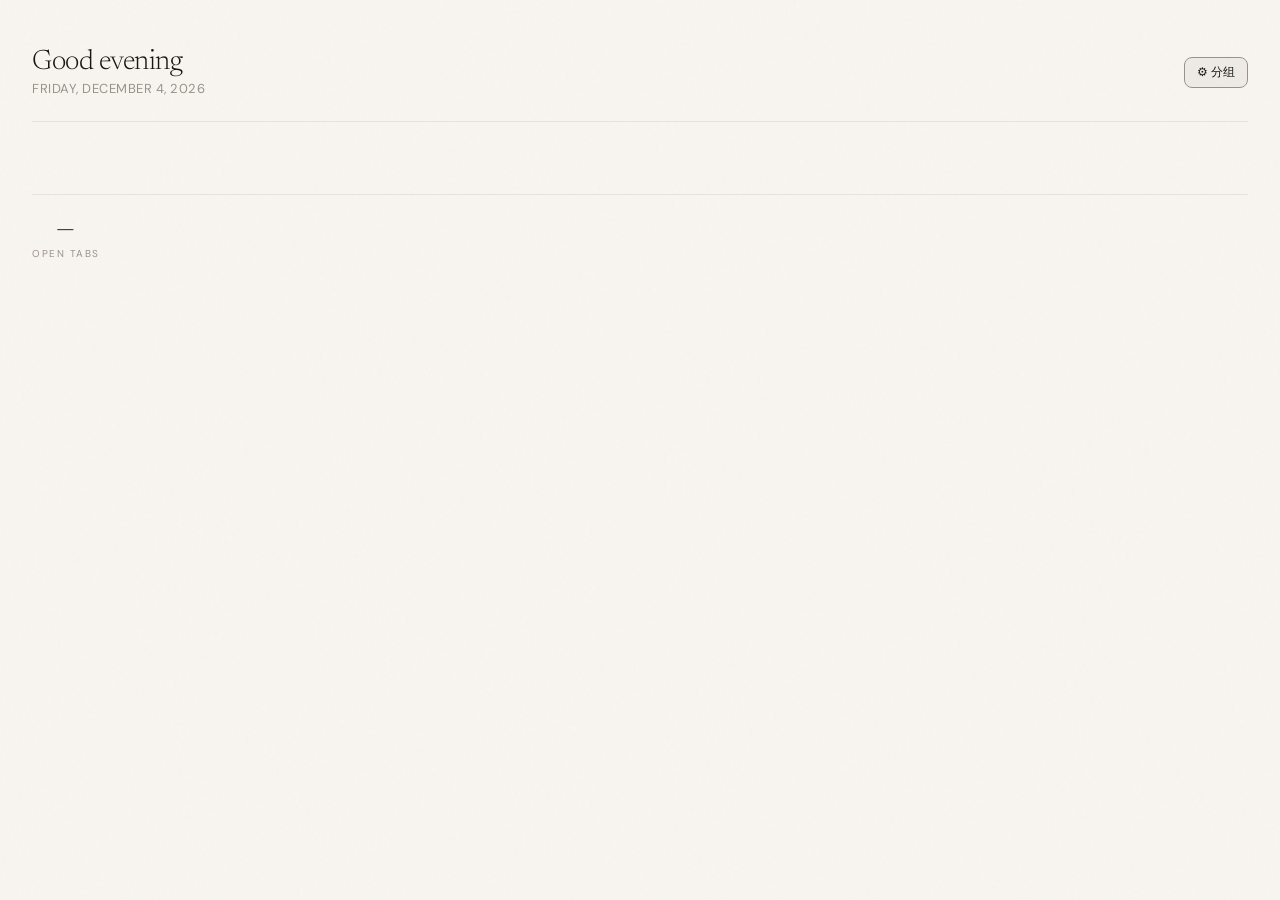
<file: src/modes/tabout/index.html>
<!DOCTYPE html>
<html lang="en">
<head>
  <meta charset="UTF-8">
  <meta name="viewport" content="width=device-width, initial-scale=1.0">
  <title>Mission</title>

  <!-- Google Fonts: Newsreader (for headings/numbers) + DM Sans (for body text) -->
  <link rel="preconnect" href="https://fonts.googleapis.com">
  <link href="https://fonts.googleapis.com/css2?family=Newsreader:ital,opsz,wght@0,6..72,300;0,6..72,400;0,6..72,500;1,6..72,300;1,6..72,400&family=DM+Sans:wght@300;400;500;600&display=swap" rel="stylesheet">

  <link rel="stylesheet" href="style.css">

  <!-- KaiTab 叠加层：常用站点磁贴样式（KaiTab 新增，非上游内容） -->
  <link rel="stylesheet" href="kaitab-tiles.css">

  <!-- KaiTab option B: 自定义分组规则弹窗样式（inline 允许，CSP style-src 含 'unsafe-inline'） -->
  <style>
    header { display: flex; align-items: center; justify-content: space-between; gap: 16px; }
    .header-right { margin-left: auto; }
    .header-btn {
      border: 1px solid var(--muted, #9a918a);
      background: rgba(0,0,0,0.04);
      color: var(--ink, #1a1613);
      font: inherit; font-size: 12px;
      padding: 6px 12px; border-radius: 8px; cursor: pointer;
    }
    .header-btn:hover { background: rgba(0,0,0,0.08); }
    .tabout-modal {
      position: fixed; inset: 0; z-index: 1000;
      display: flex; align-items: center; justify-content: center;
      background: rgba(0,0,0,0.55);
    }
    .tabout-modal.hidden { display: none; }
    .tabout-modal-card {
      width: 460px; max-width: 92vw; max-height: 86vh; overflow: auto;
      background: var(--card, #16161f); border: 1px solid var(--border, #2a2a3a);
      border-radius: 14px; padding: 18px 20px; color: var(--text, #e6e6ef);
      box-shadow: 0 20px 60px rgba(0,0,0,0.5);
    }
    .tabout-modal-head { display: flex; justify-content: space-between; align-items: center; }
    .tabout-modal-head h3 { font-size: 15px; margin: 0; }
    .tabout-modal-head button { background: none; border: none; color: var(--muted, #888); font-size: 18px; cursor: pointer; }
    .tabout-modal-hint { font-size: 12px; color: var(--muted, #888); margin: 8px 0 14px; line-height: 1.6; }
    .tabout-groups-list { display: flex; flex-direction: column; gap: 8px; margin-bottom: 14px; }
    .cg-row { display: flex; align-items: center; justify-content: space-between; gap: 10px; padding: 8px 10px; background: rgba(255,255,255,0.04); border-radius: 8px; }
    .cg-row-main { font-size: 13px; }
    .cg-row-meta { color: var(--muted, #888); font-size: 11px; margin-left: 6px; }
    .cg-del { background: none; border: none; color: #ff6b6b; cursor: pointer; font-size: 14px; }
    .cg-empty { font-size: 12px; color: var(--muted, #888); padding: 6px 0; }
    .tabout-group-form { display: grid; grid-template-columns: 1fr 1fr; gap: 8px; }
    .tabout-group-form input, .tabout-group-form select {
      background: rgba(255,255,255,0.05); border: 1px solid var(--border, #2a2a3a);
      color: var(--text, #e6e6ef); border-radius: 8px; padding: 8px 10px; font: inherit; font-size: 13px;
    }
    .tabout-group-form #cg-label { grid-column: 1 / -1; }
    .tabout-group-form #cg-add { grid-column: 1 / -1; background: rgba(255,255,255,0.08); border: 1px solid var(--border,#2a2a3a); color: var(--text,#e6e6ef); border-radius: 8px; padding: 8px; cursor: pointer; font: inherit; font-size: 13px; }
    .tabout-modal-foot { margin-top: 14px; display: flex; justify-content: flex-end; }
    .tabout-modal-foot .primary { background: #4f46e5; color: #fff; border: none; border-radius: 8px; padding: 8px 18px; cursor: pointer; font: inherit; font-size: 13px; }
  </style>
</head>
<body>
<div class="container">



  <!-- ================================================================
       HEADER — greeting on the left
       ================================================================ -->
  <header>
    <div class="header-left">
      <!-- "Good afternoon" — written by getGreeting() in app.js -->
      <h1 id="greeting"></h1>
      <!-- "Friday, April 4, 2026" — written by getDateDisplay() in app.js -->
      <div class="date" id="dateDisplay"></div>
    </div>
    <div class="header-right">
      <button id="tabout-groups-btn" class="header-btn" title="分组规则" aria-label="分组规则">⚙ 分组</button>
    </div>
  </header>

  <!-- ================================================================
       KaiTab 叠加层：常用站点磁贴
       由 kaitab-tiles.js 渲染，数据源 chrome.topSites（可选权限）。
       未授权 / 已关闭时渲染为空，不占位。此区块属 KaiTab 新增，非上游内容。
       ⚠️ 位置固定在**重复页提示条之前**（用户 2026-09-14 让我判「哪种合适」，
       结论：磁贴在上）：
         ① 磁贴是起始页的**首屏高频内容**，位置应当稳定；提示条只在有重复页时
            出现，若放在磁贴之上，磁贴会随提示条出现/消失而上下跳。
         ② 提示条讲的就是「打开的标签页」，紧贴它所属的 `Open tabs` 区块语义更连贯。
         ③ 没有提示条时两种顺序渲染完全相同 —— 差别只在它出现的那一刻，
            而那时更该让「变长内容」（Open tabs 列表）让位，而不是让固定靶标让位。
       ================================================================ -->
  <div id="kaitab-tiles"></div>

  <!-- ================================================================
       TAB OUT DUPES BANNER — appears when you have extra Tab Out tabs open
       Hidden by default; app.js shows it when dupeTabOutCount > 1
       ================================================================ -->
  <div class="tab-cleanup-banner" id="tabOutDupeBanner" style="display:none">
    <div class="tab-cleanup-left">
      <div class="tab-cleanup-icon">
        <svg xmlns="http://www.w3.org/2000/svg" fill="none" viewBox="0 0 24 24" stroke-width="1.5" stroke="currentColor">
          <path stroke-linecap="round" stroke-linejoin="round" d="M15.75 17.25v3.375c0 .621-.504 1.125-1.125 1.125h-9.75a1.125 1.125 0 0 1-1.125-1.125V7.875c0-.621.504-1.125 1.125-1.125H6.75a9.06 9.06 0 0 1 1.5.124m7.5 10.376h3.375c.621 0 1.125-.504 1.125-1.125V11.25c0-4.46-3.243-8.161-7.5-8.876a9.06 9.06 0 0 0-1.5-.124H9.375c-.621 0-1.125.504-1.125 1.125v3.5m7.5 10.375H9.375a1.125 1.125 0 0 1-1.125-1.125v-9.25m12 6.625v-1.875a3.375 3.375 0 0 0-3.375-3.375h-1.5a1.125 1.125 0 0 1-1.125-1.125v-1.5a3.375 3.375 0 0 0-3.375-3.375H9.75" />
        </svg>
      </div>
      <div class="tab-cleanup-text">
        You have <strong id="tabOutDupeCount"></strong> Mission tabs open. Keep just this one?
      </div>
    </div>
    <button class="tab-cleanup-btn" data-action="close-tabout-dupes">Close extras</button>
  </div>

  <!-- ================================================================
       MAIN CONTENT AREA — two-column layout
       Left: open tabs (domain/mission cards)
       Right: saved for later checklist
       The right column only renders when it has items (JS controls this)
       ================================================================ -->
  <div class="dashboard-columns" id="dashboardColumns">

    <!-- LEFT COLUMN: Open tabs -->
    <div class="active-section" id="openTabsSection" style="display:none">
      <div class="section-header">
        <h2 id="openTabsSectionTitle">Right now</h2>
        <div class="section-line"></div>
        <div class="section-count" id="openTabsSectionCount"></div>
      </div>
      <div class="missions" id="openTabsMissions"></div>
    </div>

    <!-- RIGHT COLUMN: Saved for Later checklist -->
    <div class="deferred-column" id="deferredColumn" style="display:none">
      <div class="section-header">
        <h2>Saved for later</h2>
        <div class="section-line"></div>
        <div class="section-count" id="deferredCount"></div>
      </div>

      <!-- Active checklist items — injected by renderDeferredList() in app.js -->
      <div class="deferred-list" id="deferredList"></div>

      <!-- Empty state — shown when no active deferred tabs -->
      <div class="deferred-empty" id="deferredEmpty" style="display:none">
        Nothing saved. Living in the moment.
      </div>

      <!-- Archive section — collapsed by default -->
      <div class="deferred-archive" id="deferredArchive" style="display:none">
        <button class="archive-toggle" id="archiveToggle">
          <svg class="archive-chevron" xmlns="http://www.w3.org/2000/svg" fill="none" viewBox="0 0 24 24" stroke-width="2" stroke="currentColor"><path stroke-linecap="round" stroke-linejoin="round" d="m19.5 8.25-7.5 7.5-7.5-7.5" /></svg>
          Archive
          <span class="archive-count" id="archiveCount"></span>
        </button>
        <div class="archive-body" id="archiveBody" style="display:none">
          <input type="text" class="archive-search" id="archiveSearch" placeholder="Search archived tabs...">
          <div class="archive-list" id="archiveList"></div>
        </div>
      </div>
    </div>

  </div><!-- end .dashboard-columns -->

  <!-- ================================================================
       FOOTER — global stats + refresh control
       ================================================================ -->
  <footer>
    <div class="footer-stats">
      <div class="stat">
        <div class="stat-num" id="statTabs">—</div>
        <div class="stat-label">Open tabs</div>
      </div>
    </div>
    <!-- 上游署名（原「Tab Out by Zara」）已按 KaiTab 的品牌策略挪到
         壳设置面板的「致谢」区；主界面不再出现上游名。
         ⚠️ 上游许可仍完整保留在 modes/tabout/LICENSE，归属声明见 README
         「功能归属」节 —— 挪的是可见署名，不是版权声明。 -->
    <div class="last-refresh"></div>
  </footer>

</div><!-- end .container -->

<!-- ================================================================
     TOAST — floats above everything, used for action confirmations
     Hidden by default via CSS (opacity:0, translateY)
     ================================================================ -->
<div class="toast" id="toast">
  <!-- Checkmark circle icon (Heroicons outline) -->
  <svg xmlns="http://www.w3.org/2000/svg" fill="none" viewBox="0 0 24 24" stroke-width="2" stroke="currentColor">
    <path stroke-linecap="round" stroke-linejoin="round" d="M9 12.75 11.25 15 15 9.75M21 12a9 9 0 1 1-18 0 9 9 0 0 1 18 0Z" />
  </svg>
  <span id="toastText"></span>
</div>

<!-- Personal config (gitignored) — defines LOCAL_LANDING_PAGE_PATTERNS etc. -->
<!-- If the file doesn't exist, that's fine — app.js uses sensible defaults. -->

<!-- 自定义分组规则 设置弹窗 (KaiTab option B) -->
<div id="tabout-groups-modal" class="tabout-modal hidden">
  <div class="tabout-modal-card">
    <div class="tabout-modal-head">
      <h3>分组规则</h3>
      <button id="tabout-groups-close" aria-label="关闭">✕</button>
    </div>
    <p class="tabout-modal-hint">把指定域名归到一个自定义分组（如「工作」「资讯」）。规则按域名或后缀匹配，可加路径前缀。分组数据存在本地，会被 KaiTab 的「备份与恢复」一并导出。</p>
    <div id="tabout-groups-list" class="tabout-groups-list"></div>
    <div class="tabout-group-form">
      <input type="text" id="cg-label" placeholder="分组名，如 工作">
      <input type="text" id="cg-value" placeholder="域名，如 github.com">
      <select id="cg-match">
        <option value="hostname">精确域名</option>
        <option value="endsWith">后缀匹配（如 .google.com）</option>
      </select>
      <input type="text" id="cg-path" placeholder="路径前缀（可选，如 /issues）">
      <button id="cg-add">+ 添加规则</button>
    </div>
    <div class="tabout-modal-foot">
      <button id="tabout-groups-save" class="primary">保存并应用</button>
    </div>
  </div>
</div>

<!-- Main dashboard logic — loads last so the DOM is ready -->
<script src="app.js"></script>

<!-- KaiTab 叠加层：常用站点磁贴（KaiTab 新增，独立文件便于日后整体抽离） -->
<script src="kaitab-tiles.js"></script>
</body>
</html>
</file>
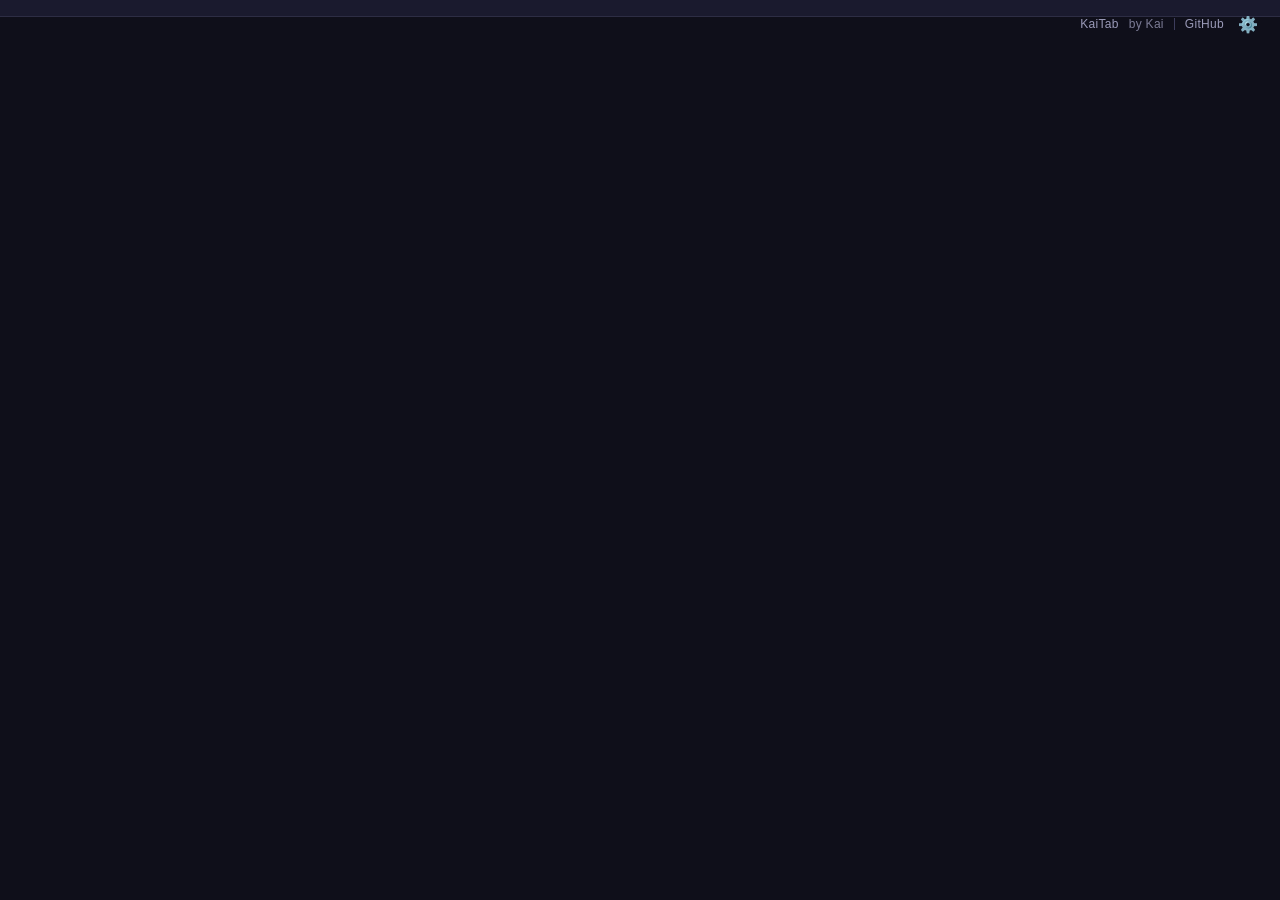
<file: src/shell.html>
<!DOCTYPE html>
<html lang="zh-CN">
<head>
  <meta charset="UTF-8">
  <title>KaiTab</title>
  <link rel="stylesheet" href="shell.css">
</head>
<body>
  <!-- 顶部切换器 -->
  <nav id="switcher" role="tablist" aria-label="模式切换"></nav>

  <!-- 外壳设置入口（放在顶栏右上角，与内嵌产品本身的设置分离） -->
  <button id="settings-btn" title="设置" aria-label="打开 KaiTab 设置">⚙️</button>

  <!-- 品牌簇（KaiTab 新增）：顶栏右侧、设置按钮左边。
       用户口径：「跟 Kai 相关的放一块」→ `KaiTab by Kai` 作为一个整体，再用竖线分隔 `GitHub`。
       - 「KaiTab」→ 官网产品页（下载 / 更新 / 说明）
       - 「by Kai」→ 纯文字，不链（暂无个人站；且对外只用公开花名）
       - 「GitHub」→ 本仓源码
       - 顶栏**不放版本号**：设置面板里已有（形如 `KaiTab v<版本>`），重复没必要 -->
  <div id="brand">
    <a class="brand-link brand-name" href="https://www.kaibuddy.com/kaitab.html" target="_blank" rel="noopener">KaiTab</a>
    <span class="brand-text">by Kai</span>
    <span class="brand-sep"></span>
    <a class="brand-link" href="https://github.com/ChasenKai/KaiTab" target="_blank" rel="noopener">GitHub</a>
  </div>

  <!-- 视图容器 -->
  <main id="viewport"></main>

  <!-- 设置面板（默认隐藏） -->
  <div id="settings-panel" class="hidden">
    <div class="settings-header">
      <h2>设置</h2>
      <button id="close-settings" aria-label="关闭设置">✕</button>
    </div>
    <div class="settings-body">
      <h3>显示的模式</h3>
      <div id="mode-toggles"></div>

      <hr>

      <h3>常规</h3>
      <div class="setting-row">
        <label for="default-mode">默认启动模式</label>
        <select id="default-mode" class="settings-select"></select>
      </div>

      <hr>
      <h3>备份与恢复</h3>
      <div class="backup-row">
        <button id="export-config" class="backup-btn">导出配置</button>
        <button id="import-config" class="backup-btn">导入配置</button>
      </div>
      <p class="backup-hint">导出会把全部 KaiTab 设置存成 JSON 文件（不含任何账号信息）；升级或换设备时导入即可恢复。</p>
      <input type="file" id="import-file" accept="application/json,.json" hidden>

      <hr>
      <div class="notice">
        <p>⚠️ <strong>提示</strong>：使用本扩展前，请关闭其它同样作为 New Tab 覆盖页的扩展（如 Tab Out 扩展版），避免冲突。</p>
        <p>🔒 <strong>隐私</strong>：本扩展不收集任何用户数据，所有配置存储在本地。</p>
      </div>
      <div class="version" id="version-info"></div>
      <!-- 致谢（KaiTab 新增）：只放上游归属 —— 我们自己的署名已在顶栏品牌簇
           （`KaiTab by Kai │ GitHub`），此处不重复。
           上游署名从模式页页脚挪到这里：主界面不再出现上游名，但归属可查、LICENSE 照旧保留。 -->
      <div class="credit">
        标签仪表盘移植自
        <a href="https://github.com/zarazhangrui/tab-out" target="_blank" rel="noopener">Tab Out</a>
        （MIT License，© 2026 Zara Zhang）
      </div>
    </div>
  </div>

  <script src="shell.js"></script>
</body>
</html>
</file>
<file: src/modes/tabout/style.css>
/* ============================================================
   Tab Mission Control — Dashboard Styles
   Extracted directly from mockup.html — do not modify unless
   also updating the mockup. This is the approved design.
   ============================================================ */

:root {
  --ink: #1a1613;
  --paper: #f8f5f0;
  --warm-gray: #e8e2da;
  --muted: #9a918a;
  --accent-amber: #c8713a;
  --accent-sage: #5a7a62;
  --accent-slate: #5a6b7a;
  --accent-rose: #b35a5a;
  --status-active: #3d7a4a;
  --status-cooling: #b8892e;
  --status-abandoned: #b35a5a;
  --card-bg: #fffdf9;
  --shadow: rgba(26, 22, 19, 0.06);
}

* { margin: 0; padding: 0; box-sizing: border-box; }

body {
  font-family: 'DM Sans', sans-serif;
  background: var(--paper);
  color: var(--ink);
  min-height: 100vh;
  -webkit-font-smoothing: antialiased;
}

/* Subtle paper texture */
body::before {
  content: '';
  position: fixed;
  inset: 0;
  background-image: url("data:image/svg+xml,%3Csvg viewBox='0 0 256 256' xmlns='http://www.w3.org/2000/svg'%3E%3Cfilter id='noise'%3E%3CfeTurbulence type='fractalNoise' baseFrequency='0.9' numOctaves='4' stitchTiles='stitch'/%3E%3C/filter%3E%3Crect width='100%25' height='100%25' filter='url(%23noise)' opacity='0.03'/%3E%3C/svg%3E");
  pointer-events: none;
  z-index: 0;
}

.container {
  position: relative;
  z-index: 1;
  max-width: 960px;
  margin: 0 auto;
  padding: 48px 32px 80px;
}

/* When the saved-for-later sidebar is open, expand the container
   so the tab grid still has room for 2-3 columns */
.container:has(.dashboard-columns) {
  max-width: 1300px;
}

/* ---- Header ---- */
header {
  display: flex;
  justify-content: space-between;
  align-items: flex-start;
  margin-bottom: 48px;
  padding-bottom: 24px;
  border-bottom: 1px solid var(--warm-gray);
}

.header-left h1 {
  font-family: 'Newsreader', serif;
  font-weight: 300;
  font-size: 28px;
  letter-spacing: -0.5px;
  color: var(--ink);
  margin-bottom: 4px;
}

.header-left .date {
  font-size: 13px;
  color: var(--muted);
  font-weight: 400;
  letter-spacing: 0.5px;
  text-transform: uppercase;
}

/* ---- Tab cleanup banner ---- */
.tab-cleanup-banner {
  background: linear-gradient(135deg, rgba(200, 113, 58, 0.04), rgba(200, 113, 58, 0.09));
  border: 1px solid rgba(200, 113, 58, 0.18);
  border-radius: 8px;
  padding: 16px 24px;
  display: flex;
  align-items: center;
  justify-content: space-between;
  margin-bottom: 16px;
}

.tab-cleanup-left {
  display: flex;
  align-items: center;
  gap: 16px;
}

.tab-cleanup-icon {
  width: 36px;
  height: 36px;
  border-radius: 50%;
  background: rgba(200, 113, 58, 0.1);
  display: flex;
  align-items: center;
  justify-content: center;
  flex-shrink: 0;
}

.tab-cleanup-icon svg {
  width: 18px;
  height: 18px;
  color: var(--accent-amber);
}

.tab-cleanup-text {
  font-size: 13px;
  color: var(--ink);
  line-height: 1.5;
}

.tab-cleanup-text strong {
  font-weight: 600;
}

.tab-cleanup-btn {
  font-family: 'DM Sans', sans-serif;
  font-size: 12px;
  font-weight: 600;
  padding: 8px 20px;
  border-radius: 6px;
  border: none;
  background: var(--accent-amber);
  color: white;
  cursor: pointer;
  transition: all 0.2s;
  white-space: nowrap;
}

.tab-cleanup-btn:hover {
  opacity: 0.85;
  transform: translateY(-1px);
}

/* ---- Nudge banner ---- */
.nudge-banner {
  background: linear-gradient(135deg, rgba(179, 90, 90, 0.04), rgba(179, 90, 90, 0.08));
  border: 1px solid rgba(179, 90, 90, 0.15);
  border-radius: 8px;
  padding: 16px 24px;
  display: flex;
  align-items: center;
  gap: 16px;
  margin-bottom: 40px;
}

.nudge-icon {
  width: 36px;
  height: 36px;
  border-radius: 50%;
  background: rgba(179, 90, 90, 0.1);
  display: flex;
  align-items: center;
  justify-content: center;
  flex-shrink: 0;
}

.nudge-icon svg {
  width: 18px;
  height: 18px;
  color: var(--status-abandoned);
}

.nudge-text {
  font-size: 13px;
  color: var(--ink);
  line-height: 1.5;
}

.nudge-text strong {
  font-weight: 600;
}

/* ---- Section Headers ---- */
.section-header {
  display: flex;
  align-items: center;
  gap: 12px;
  margin-bottom: 20px;
  margin-top: 8px;
}

.section-header h2 {
  font-family: 'Newsreader', serif;
  font-weight: 400;
  font-size: 18px;
  font-style: italic;
  color: var(--muted);
  white-space: nowrap;
}

.section-line {
  flex: 1;
  height: 1px;
  background: var(--warm-gray);
}

.section-count {
  font-size: 12px;
  color: var(--muted);
  font-weight: 500;
  letter-spacing: 0.5px;
  white-space: nowrap;
}

/* ---- Mission Cards ---- */
.missions {
  columns: 280px;
  column-gap: 12px;
  margin-bottom: 40px;
}

.mission-card {
  background: var(--card-bg);
  border: 1px solid var(--warm-gray);
  border-radius: 8px;
  padding: 16px 18px;
  display: flex;
  flex-direction: column;
  gap: 8px;
  transition: box-shadow 0.25s ease, transform 0.25s ease;
  cursor: pointer;
  position: relative;
  overflow: hidden;
  break-inside: avoid;       /* don't split a card across columns */
  margin-bottom: 12px;       /* vertical spacing (replaces grid gap) */
}

/* Colored top border instead of side bar for grid cards */
.mission-card::before {
  content: '';
  position: absolute;
  top: 0;
  left: 0;
  right: 0;
  height: 3px;
  background: var(--warm-gray);
}

.mission-card.has-active-bar::before { background: var(--status-active); }
.mission-card.has-amber-bar::before { background: var(--accent-amber); }
.mission-card.has-neutral-bar::before { background: var(--warm-gray); }

.mission-card:hover {
  box-shadow: 0 4px 20px var(--shadow);
  transform: translateY(-1px);
}

/* Closing animation — card scales down and fades out */
.mission-card.closing {
  opacity: 0;
  transform: scale(0.9);
  transition: opacity 0.25s ease, transform 0.25s ease;
  pointer-events: none;
}

.mission-card.collapsed {
  display: none !important;
}

/* Old side status bar — hidden, replaced by top border via ::before */
.status-bar {
  display: none;
}

.mission-content {
  min-width: 0;
}

/* Hide the right-side meta (page count) — info is already in the badge */
.mission-meta {
  display: none;
}

.mission-top {
  display: flex;
  align-items: center;
  gap: 10px;
  margin-bottom: 6px;
  flex-wrap: wrap;
}

.mission-name {
  font-weight: 600;
  font-size: 15px;
  color: var(--ink);
  letter-spacing: -0.2px;
}

.mission-tag {
  font-size: 10px;
  text-transform: uppercase;
  letter-spacing: 1px;
  font-weight: 600;
  padding: 2px 8px;
  border-radius: 3px;
}

.mission-tag.active {
  color: var(--status-active);
  background: rgba(61, 122, 74, 0.08);
}

.mission-tag.cooling {
  color: var(--status-cooling);
  background: rgba(184, 137, 46, 0.08);
}

.mission-tag.abandoned {
  color: var(--status-abandoned);
  background: rgba(179, 90, 90, 0.08);
}

/* Tab indicator badge — shows how many Chrome tabs are still open for this mission */
.open-tabs-badge {
  display: inline-flex;
  align-items: center;
  gap: 4px;
  font-size: 10px;
  font-weight: 500;
  color: var(--accent-amber);
  background: rgba(200, 113, 58, 0.08);
  padding: 2px 8px;
  border-radius: 3px;
}

.open-tabs-badge svg {
  width: 10px;
  height: 10px;
}

.mission-summary {
  font-size: 13px;
  color: var(--muted);
  line-height: 1.5;
  margin-bottom: 8px;
}

.mission-pages {
  display: flex;
  flex-direction: column;
  gap: 0;
}

/* ---- Tab row — each tab is a full-width row with favicon, title, and actions ---- */
.page-chip {
  font-size: 13px;
  color: var(--ink);
  background: transparent;
  padding: 8px 4px;
  border-radius: 0;
  border: none;
  border-bottom: 1px solid rgba(154, 145, 138, 0.1);
  position: relative;
  display: flex;
  align-items: center;
  gap: 8px;
  line-height: 1.4;
}

.page-chip:last-child,
.page-chip-overflow {
  border-bottom: none;
}

/* Favicon */
.chip-favicon {
  width: 16px;
  height: 16px;
  flex-shrink: 0;
  border-radius: 2px;
}

/* Offline letter-badge fallback (no external favicon service needed) */
.chip-favicon.favicon-letter,
.deferred-favicon.favicon-letter {
  display: inline-flex;
  align-items: center;
  justify-content: center;
  color: #fff;
  font-weight: 700;
  line-height: 1;
  text-transform: uppercase;
}
.chip-favicon.favicon-letter { font-size: 10px; }

.deferred-favicon {
  width: 14px;
  height: 14px;
  border-radius: 3px;
  flex-shrink: 0;
  vertical-align: -2px;
  margin-right: 4px;
}
.deferred-favicon.favicon-letter { font-size: 9px; }

/* Title text — wraps naturally, no truncation */
.chip-text {
  flex: 1;
  min-width: 0;
  /* Show up to 2 lines, then ellipsis */
  display: -webkit-box;
  -webkit-line-clamp: 2;
  -webkit-box-orient: vertical;
  overflow: hidden;
}

/* Duplicate badge */
.chip-dupe-badge {
  color: var(--accent-amber);
  font-weight: 600;
}

/* Duplicate border highlight */
.chip-has-dupes {
  border-color: rgba(200, 113, 58, 0.25);
}

/* Action buttons grouped on the right */
.chip-actions {
  display: flex;
  align-items: center;
  gap: 2px;
  flex-shrink: 0;
  margin-left: auto;
}

/* ---- Chip action buttons (save + close) ---- */
.chip-action {
  display: inline-flex;
  align-items: center;
  justify-content: center;
  background: none;
  border: none;
  color: var(--muted);
  cursor: pointer;
  padding: 4px;
  border-radius: 4px;
  opacity: 0.35;
  transition: opacity 0.15s, color 0.15s, background 0.15s;
  flex-shrink: 0;
}

.chip-action svg {
  width: 15px;
  height: 15px;
}

.chip-action:hover {
  opacity: 1;
  background: rgba(154, 145, 138, 0.1);
}

.chip-save:hover {
  color: var(--accent-sage);
  background: rgba(90, 122, 98, 0.08);
}

.chip-close:hover {
  color: var(--status-abandoned);
  background: rgba(179, 90, 90, 0.08);
}

.page-chip.clickable {
  cursor: pointer;
  transition: background 0.15s ease;
}

.page-chip.clickable:hover {
  background: rgba(200, 113, 58, 0.04);
}

/* "+N more" overflow chip */
.page-chip-overflow {
  font-size: 12px;
  color: var(--muted);
  padding: 6px 4px;
}

/* mission-meta hidden — see above */

.mission-time {
  font-size: 12px;
  color: var(--muted);
  margin-bottom: 4px;
}

.mission-page-count {
  font-size: 20px;
  font-family: 'Newsreader', serif;
  font-weight: 300;
  color: var(--ink);
  line-height: 1;
}

.mission-page-label {
  font-size: 10px;
  color: var(--muted);
  text-transform: uppercase;
  letter-spacing: 1px;
}

/* ---- Actions row ---- */
.actions {
  display: flex;
  gap: 8px;
  margin-top: 10px;
}

.action-btn {
  font-size: 11px;
  font-family: 'DM Sans', sans-serif;
  font-weight: 500;
  padding: 5px 14px;
  border-radius: 4px;
  border: 1px solid var(--warm-gray);
  background: var(--card-bg);
  color: var(--muted);
  cursor: pointer;
  transition: all 0.2s;
  display: inline-flex;
  align-items: center;
  gap: 5px;
}

.action-btn:hover {
  border-color: var(--ink);
  color: var(--ink);
}

.action-btn svg {
  width: 12px;
  height: 12px;
}

.action-btn.primary {
  background: var(--ink);
  color: var(--paper);
  border-color: var(--ink);
}

.action-btn.primary:hover {
  opacity: 0.85;
}

.action-btn.close-tabs {
  border-color: rgba(200, 113, 58, 0.3);
  color: var(--accent-amber);
  background: rgba(200, 113, 58, 0.04);
}

.action-btn.close-tabs:hover {
  background: rgba(200, 113, 58, 0.1);
  border-color: var(--accent-amber);
}

.action-btn.save-tabs {
  border-color: rgba(90, 122, 98, 0.3);
  color: var(--accent-sage);
  background: rgba(90, 122, 98, 0.04);
}

.action-btn.save-tabs:hover {
  background: rgba(90, 122, 98, 0.1);
  border-color: var(--accent-sage);
}

.action-btn.danger {
  color: var(--status-abandoned);
}

.action-btn.danger:hover {
  border-color: var(--status-abandoned);
  color: var(--status-abandoned);
}

/* ---- Toast notification ---- */
.toast {
  position: fixed;
  bottom: 32px;
  left: 50%;
  transform: translateX(-50%) translateY(80px);
  background: var(--ink);
  color: var(--paper);
  font-family: 'DM Sans', sans-serif;
  font-size: 13px;
  font-weight: 500;
  padding: 12px 24px;
  border-radius: 8px;
  box-shadow: 0 8px 32px rgba(0,0,0,0.2);
  z-index: 100;
  opacity: 0;
  transition: all 0.4s cubic-bezier(0.16, 1, 0.3, 1);
  pointer-events: none;
  display: flex;
  align-items: center;
  gap: 8px;
}

.toast.visible {
  opacity: 1;
  transform: translateX(-50%) translateY(0);
}

.toast svg {
  width: 16px;
  height: 16px;
  color: var(--status-active);
}

/* ---- Footer ---- */
footer {
  margin-top: 48px;
  padding-top: 20px;
  border-top: 1px solid var(--warm-gray);
  display: flex;
  justify-content: space-between;
  align-items: center;
}

.footer-stats {
  display: flex;
  gap: 32px;
}

.stat {
  text-align: center;
}

.stat-num {
  font-family: 'Newsreader', serif;
  font-size: 28px;
  font-weight: 300;
  color: var(--ink);
  line-height: 1;
  transition: all 0.3s;
}

.stat-label {
  font-size: 10px;
  text-transform: uppercase;
  letter-spacing: 1.5px;
  color: var(--muted);
  margin-top: 4px;
}

.last-refresh {
  font-size: 11px;
  color: var(--muted);
}

.refresh-btn {
  font-family: 'DM Sans', sans-serif;
  font-size: 11px;
  font-weight: 500;
  color: var(--accent-amber);
  background: none;
  border: none;
  cursor: pointer;
  text-decoration: underline;
  text-underline-offset: 2px;
}

/* ---- Animations ---- */
@keyframes fadeUp {
  from { opacity: 0; transform: translateY(12px); }
  to { opacity: 1; transform: translateY(0); }
}

header { animation: fadeUp 0.5s ease both; }
.tab-cleanup-banner { animation: fadeUp 0.5s ease 0.1s both; }
.nudge-banner { animation: fadeUp 0.5s ease 0.15s both; }
.active-section .section-header { animation: fadeUp 0.5s ease 0.2s both; }
.active-section .missions .mission-card:nth-child(1) { animation: fadeUp 0.4s ease 0.25s both; }
.active-section .missions .mission-card:nth-child(2) { animation: fadeUp 0.4s ease 0.3s both; }
.active-section .missions .mission-card:nth-child(3) { animation: fadeUp 0.4s ease 0.35s both; }
.active-section .missions .mission-card:nth-child(4) { animation: fadeUp 0.4s ease 0.4s both; }
.abandoned-section .section-header { animation: fadeUp 0.5s ease 0.45s both; }
.abandoned-section .missions .mission-card:nth-child(1) { animation: fadeUp 0.4s ease 0.5s both; }
.abandoned-section .missions .mission-card:nth-child(2) { animation: fadeUp 0.4s ease 0.55s both; }
.abandoned-section .missions .mission-card:nth-child(3) { animation: fadeUp 0.4s ease 0.6s both; }
footer { animation: fadeUp 0.5s ease 0.65s both; }

.deferred-list .deferred-item:nth-child(1) { animation-delay: 0.05s; }
.deferred-list .deferred-item:nth-child(2) { animation-delay: 0.1s; }
.deferred-list .deferred-item:nth-child(3) { animation-delay: 0.15s; }
.deferred-list .deferred-item:nth-child(4) { animation-delay: 0.2s; }
.deferred-list .deferred-item:nth-child(5) { animation-delay: 0.25s; }
.deferred-column .section-header { animation: fadeUp 0.5s ease 0.1s both; }


/* ================================================================
   STATIC DEFAULT VIEW — new elements added for "AI on demand"
   ================================================================ */

/* ---- Neutral status bar (domain-grouped cards, no AI color) ---- */
.status-bar.neutral {
  background: var(--warm-gray);
}

/* ---- "Domain" tag on static domain cards ---- */
.mission-tag.neutral {
  color: var(--muted);
  background: rgba(154, 145, 138, 0.1);
}

/* ================================================================
   MISSIONS EMPTY STATE
   Shown when all mission cards have been closed.
   A calm, satisfying "you did it" moment.
   ================================================================ */

.missions-empty-state {
  /* Takes the full width — spans all columns */
  column-span: all;

  display: flex;
  flex-direction: column;
  align-items: center;
  justify-content: center;
  gap: 12px;

  padding: 56px 24px;
  text-align: center;

  animation: fadeUp 0.5s ease both;
}

/* CSS-drawn checkmark in a glowing circle */
.empty-checkmark {
  width: 56px;
  height: 56px;
  border-radius: 50%;
  background: rgba(90, 122, 98, 0.1);
  border: 1.5px solid rgba(90, 122, 98, 0.3);

  /* Soft sage glow */
  box-shadow: 0 0 0 8px rgba(90, 122, 98, 0.05),
              0 0 0 16px rgba(90, 122, 98, 0.03);

  display: flex;
  align-items: center;
  justify-content: center;

  /* Pop in with a gentle scale animation */
  animation: checkPop 0.5s cubic-bezier(0.34, 1.56, 0.64, 1) 0.1s both;
}

.empty-checkmark svg {
  width: 26px;
  height: 26px;
  color: var(--accent-sage);
  stroke-width: 2.5;
}

@keyframes checkPop {
  from { transform: scale(0.6); opacity: 0; }
  to   { transform: scale(1);   opacity: 1; }
}

.empty-title {
  font-family: 'Newsreader', serif;
  font-size: 20px;
  font-weight: 400;
  font-style: italic;
  color: var(--ink);
  letter-spacing: -0.3px;
}

.empty-subtitle {
  font-size: 13px;
  color: var(--muted);
  font-weight: 400;
  letter-spacing: 0.3px;
}


/* ================================================================
   UPDATE BANNER
   Appears at the very top of the page when a new version is available.
   Intentionally thin and unobtrusive — it's informational, not urgent.
   The warm sage green palette feels calm and positive ("new thing!"),
   contrasting with the amber/rose warning tones used elsewhere.
   ================================================================ */

.update-banner {
  /* Thin bar — sits above the header, below the container's top padding */
  display: flex;
  align-items: center;
  justify-content: space-between;
  gap: 12px;

  /* Sage green tint — matches accent-sage but very light */
  background: linear-gradient(135deg, rgba(90, 122, 98, 0.05), rgba(90, 122, 98, 0.10));
  border: 1px solid rgba(90, 122, 98, 0.22);
  border-radius: 8px;
  padding: 10px 16px;

  /* Push the header down slightly */
  margin-bottom: 24px;

  /* Slide in from above when it appears */
  animation: bannerSlideIn 0.35s cubic-bezier(0.16, 1, 0.3, 1) both;
}

@keyframes bannerSlideIn {
  from { opacity: 0; transform: translateY(-8px); }
  to   { opacity: 1; transform: translateY(0); }
}

/* Left cluster: icon + text */
.update-banner-left {
  display: flex;
  align-items: center;
  gap: 10px;
  flex: 1;
  min-width: 0; /* prevents text overflow from breaking layout */
}

.update-banner-icon {
  width: 16px;
  height: 16px;
  color: var(--accent-sage);
  flex-shrink: 0;
  opacity: 0.85;
}

.update-banner-text {
  font-size: 13px;
  color: var(--ink);
  font-weight: 400;
  line-height: 1.4;
  opacity: 0.85;
}

/* Right cluster: action button + dismiss X */
.update-banner-right {
  display: flex;
  align-items: center;
  gap: 8px;
  flex-shrink: 0;
}

/* "Update now" button — small, filled, sage green */
.update-banner-btn {
  font-family: 'DM Sans', sans-serif;
  font-size: 12px;
  font-weight: 500;
  color: #fff;
  background: var(--accent-sage);
  border: none;
  border-radius: 5px;
  padding: 5px 12px;
  cursor: pointer;
  letter-spacing: 0.2px;
  transition: background 0.2s, opacity 0.2s;
  white-space: nowrap;
}

.update-banner-btn:hover {
  background: #4a6952; /* slightly darker sage */
}

.update-banner-btn:disabled {
  opacity: 0.55;
  cursor: not-allowed;
}

/* Dismiss X button — minimal, icon-only */
.update-banner-dismiss {
  display: flex;
  align-items: center;
  justify-content: center;
  width: 24px;
  height: 24px;
  border: none;
  background: transparent;
  cursor: pointer;
  border-radius: 4px;
  color: var(--muted);
  transition: background 0.15s, color 0.15s;
  padding: 0;
  flex-shrink: 0;
}

.update-banner-dismiss:hover {
  background: rgba(26, 22, 19, 0.06);
  color: var(--ink);
}

.update-banner-dismiss svg {
  width: 14px;
  height: 14px;
}


/* ================================================================
   SAVED FOR LATER — Checklist Column + Archive
   ================================================================ */

/* ---- Two-column layout ---- */
.dashboard-columns {
  display: flex;
  gap: 32px;
  align-items: flex-start;
}

/* Open tabs column keeps the grid layout */
.dashboard-columns .active-section {
  flex: 1;
  min-width: 600px;
}

/* Saved for later column — fixed width on the right, scrolls independently */
.deferred-column {
  width: 280px;
  flex-shrink: 0;
  position: sticky;
  top: 32px;
  max-height: calc(100vh - 64px);
  overflow-y: auto;
}

/* On narrow screens, stack vertically */
@media (max-width: 800px) {
  .dashboard-columns {
    flex-direction: column;
  }
  .deferred-column {
    width: 100%;
    position: static;
  }
}

/* ---- Checklist items ---- */
.deferred-item {
  display: flex;
  align-items: flex-start;
  gap: 10px;
  padding: 10px 0;
  border-bottom: 1px solid rgba(154, 145, 138, 0.12);
  animation: fadeUp 0.3s ease both;
}

.deferred-item:last-child {
  border-bottom: none;
}

/* Custom checkbox */
.deferred-checkbox {
  appearance: none;
  -webkit-appearance: none;
  width: 18px;
  height: 18px;
  border: 2px solid var(--warm-gray);
  border-radius: 4px;
  cursor: pointer;
  flex-shrink: 0;
  margin-top: 1px;
  transition: all 0.2s;
  position: relative;
}

.deferred-checkbox:hover {
  border-color: var(--accent-sage);
}

.deferred-checkbox:checked {
  background: var(--accent-sage);
  border-color: var(--accent-sage);
}

/* Checkmark inside the checkbox */
.deferred-checkbox:checked::after {
  content: '';
  position: absolute;
  top: 2px;
  left: 5px;
  width: 4px;
  height: 8px;
  border: solid white;
  border-width: 0 2px 2px 0;
  transform: rotate(45deg);
}

/* Item content (title, domain, time) */
.deferred-info {
  flex: 1;
  min-width: 0;
}

.deferred-title {
  font-size: 13px;
  color: var(--ink);
  text-decoration: none;
  display: block;
  overflow: hidden;
  text-overflow: ellipsis;
  white-space: nowrap;
  transition: color 0.15s;
}

.deferred-title:hover {
  color: var(--accent-amber);
}

.deferred-meta {
  font-size: 11px;
  color: var(--muted);
  margin-top: 2px;
  display: flex;
  gap: 8px;
}

/* Checked-off item — strikethrough + faded */
.deferred-item.checked .deferred-title {
  text-decoration: line-through;
  color: var(--muted);
}

.deferred-item.checked .deferred-meta {
  opacity: 0.5;
}

/* Dismiss (X) button */
.deferred-dismiss {
  background: none;
  border: none;
  color: var(--muted);
  cursor: pointer;
  padding: 2px;
  opacity: 0.3;
  transition: opacity 0.15s, color 0.15s;
  flex-shrink: 0;
  margin-top: 1px;
}

.deferred-dismiss svg {
  width: 14px;
  height: 14px;
}

.deferred-dismiss:hover {
  opacity: 1;
  color: var(--status-abandoned);
}

/* Slide-out animation for items being removed */
.deferred-item.removing {
  opacity: 0;
  transform: translateX(20px);
  transition: opacity 0.3s ease, transform 0.3s ease;
}

/* ---- Empty state ---- */
.deferred-empty {
  font-size: 13px;
  color: var(--muted);
  font-style: italic;
  padding: 24px 0;
  text-align: center;
}

/* ---- Archive section ---- */
.deferred-archive {
  margin-top: 16px;
  padding-top: 12px;
  border-top: 1px solid var(--warm-gray);
}

.archive-toggle {
  font-family: 'DM Sans', sans-serif;
  font-size: 12px;
  font-weight: 500;
  color: var(--muted);
  background: none;
  border: none;
  cursor: pointer;
  display: flex;
  align-items: center;
  gap: 6px;
  padding: 4px 0;
  width: 100%;
  text-align: left;
  transition: color 0.15s;
}

.archive-toggle:hover {
  color: var(--ink);
}

.archive-chevron {
  width: 14px;
  height: 14px;
  transition: transform 0.2s;
}

.archive-toggle.open .archive-chevron {
  transform: rotate(180deg);
}

.archive-count {
  font-size: 11px;
  color: var(--muted);
  opacity: 0.7;
}

.archive-body {
  padding-top: 12px;
}

.archive-search {
  font-family: 'DM Sans', sans-serif;
  font-size: 12px;
  width: 100%;
  padding: 8px 12px;
  border: 1px solid var(--warm-gray);
  border-radius: 6px;
  background: var(--card-bg);
  color: var(--ink);
  outline: none;
  transition: border-color 0.2s;
  margin-bottom: 12px;
}

.archive-search:focus {
  border-color: var(--accent-amber);
}

.archive-search::placeholder {
  color: var(--muted);
}

/* Archive items are simpler — just title + domain + date */
.archive-item {
  display: flex;
  align-items: center;
  gap: 8px;
  padding: 6px 0;
  border-bottom: 1px solid rgba(154, 145, 138, 0.08);
}

.archive-item:last-child {
  border-bottom: none;
}

.archive-item-title {
  font-size: 12px;
  color: var(--muted);
  text-decoration: none;
  overflow: hidden;
  text-overflow: ellipsis;
  white-space: nowrap;
  flex: 1;
  min-width: 0;
  transition: color 0.15s;
}

.archive-item-title:hover {
  color: var(--ink);
}

.archive-item-date {
  font-size: 10px;
  color: var(--muted);
  opacity: 0.6;
  flex-shrink: 0;
}
</file>
<file: src/modes/tabout/kaitab-tiles.css>
/* ============================================================
   KaiTab 叠加层样式 —— 常用站点磁贴
   ⚠️ 归属：本文件由 KaiTab 新增，不是 Tab Out 上游内容。
   视觉目标：贴近 Chrome 新标签页的磁贴——圆形图标 + 下方站名。
   配色沿用 Tab Out 的主题变量（--ink / --paper / --warm-gray /
   --muted / --card-bg），不新增色板，保证与上游视觉一致。
   分隔风格复用上游 .section-header / .section-line（见样式末尾说明）。
   ============================================================ */

#kaitab-tiles {
  /* 位置：在「重复页提示条」**之前**（见 index.html 注释）。
     header 自带 48px 下边距，这里回收一部分让磁贴贴近头部；下边距与提示条拉开。 */
  margin: -24px 0 40px;
}

.kt-row {
  display: flex;
  flex-wrap: wrap;
  gap: 16px 8px;
}

.kt-tile {
  position: relative;
  width: 76px;
  border-radius: 10px;
  transition: background 0.15s;
}

.kt-tile:hover {
  background: rgba(0, 0, 0, 0.04);
}

/* 可点击区域（图标 + 站名）；隐藏按钮是它的兄弟节点，不嵌在链接里 */
.kt-link {
  display: flex;
  flex-direction: column;
  align-items: center;
  gap: 8px;
  padding: 6px 2px 8px;
  text-decoration: none;
}

.kt-icon {
  position: relative;
  width: 44px;
  height: 44px;
  border-radius: 50%;
  background: var(--card-bg, #fffdf9);
  border: 1px solid var(--warm-gray, #e8e2da);
  display: flex;
  align-items: center;
  justify-content: center;
  overflow: hidden;
  flex: 0 0 auto;
}

.kt-favicon {
  width: 26px;
  height: 26px;
  object-fit: contain;
}

.kt-dot {
  width: 100%;
  height: 100%;
  display: flex;
  align-items: center;
  justify-content: center;
  color: #fff;
  font-size: 17px;
  font-weight: 600;
}

.kt-label {
  max-width: 76px;
  font-size: 12px;
  line-height: 1.3;
  color: var(--ink, #1a1613);
  text-align: center;
  overflow: hidden;
  text-overflow: ellipsis;
  white-space: nowrap;
}

/* ---- 磁贴右上角「⋮」菜单 ---- */
.kt-more {
  position: absolute;
  top: 0;
  right: 2px;
  width: 18px;
  height: 18px;
  padding: 0;
  line-height: 16px;
  border: 1px solid var(--warm-gray, #e8e2da);
  border-radius: 50%;
  background: var(--paper, #f8f5f0);
  color: var(--muted, #9a918a);
  font-size: 12px;
  cursor: pointer;
  opacity: 0;
  transition: opacity 0.15s;
}

.kt-tile:hover .kt-more,
.kt-more:focus-visible {
  opacity: 1;
}

.kt-more:hover {
  color: var(--ink, #1a1613);
  border-color: var(--muted, #9a918a);
}

.kt-menu {
  position: absolute;
  top: 26px;
  right: 0;
  z-index: 30;
  min-width: 152px;
  padding: 6px;
  background: var(--card-bg, #fffdf9);
  border: 1px solid var(--warm-gray, #e8e2da);
  border-radius: 10px;
  box-shadow: 0 8px 24px rgba(26, 22, 19, 0.12);
}

.kt-menu-item {
  display: block;
  width: 100%;
  padding: 8px 10px;
  border: none;
  border-radius: 6px;
  background: transparent;
  color: var(--ink, #1a1613);
  font: inherit;
  font-size: 13px;
  text-align: left;
  cursor: pointer;
}

.kt-menu-item:hover {
  background: rgba(0, 0, 0, 0.05);
}

.kt-hint {
  display: flex;
  align-items: center;
  gap: 10px;
  margin-bottom: 12px;
  font-size: 12px;
  color: var(--muted, #9a918a);
}

.kt-btn {
  border: 1px solid var(--warm-gray, #e8e2da);
  background: rgba(0, 0, 0, 0.03);
  color: var(--ink, #1a1613);
  font: inherit;
  font-size: 12px;
  padding: 5px 10px;
  border-radius: 8px;
  cursor: pointer;
}

.kt-btn:hover {
  background: rgba(0, 0, 0, 0.07);
}

.kt-btn-primary {
  background: var(--ink, #1a1613);
  border-color: var(--ink, #1a1613);
  color: var(--paper, #f8f5f0);
}

.kt-btn-primary:hover {
  background: #000;
}

/* ---- "+ Add shortcut" 磁贴（放行尾，与 Chrome 一致）---- */
.kt-add {
  width: 76px;
  padding: 6px 2px 8px;
  display: flex;
  flex-direction: column;
  align-items: center;
  gap: 8px;
  border: none;
  border-radius: 10px;
  background: transparent;
  font: inherit;
  cursor: pointer;
  color: var(--muted, #9a918a);
}

.kt-add:hover {
  background: rgba(0, 0, 0, 0.04);
}

.kt-icon-add {
  background: transparent;
  border-style: dashed;
  font-size: 22px;
  line-height: 1;
  color: var(--muted, #9a918a);
}

/* ---- 拖动排序（指针式，视觉自己接管）---- */
.kt-tile {
  cursor: grab;
}

.kt-tile.kt-dragging {
  opacity: 0.35;                 /* 原位留一个"坑"，让位效果才看得出来 */
}

/* 跟手浮动的副本（position: fixed + pointer-events: none，事件穿透到真实磁贴） */
.kt-ghost {
  position: fixed;
  top: 0;
  left: 0;
  z-index: 9999;
  pointer-events: none;
  opacity: 0.92;
  border-radius: 10px;
  background: var(--card-bg, #fffdf9);
  box-shadow: 0 10px 28px rgba(26, 22, 19, 0.18);
}

body.kt-reordering,
body.kt-reordering * {
  cursor: grabbing;
  user-select: none;
  -webkit-user-select: none;
}

/* ---- 添加表单 ---- */
.kt-form {
  display: flex;
  flex-wrap: wrap;
  align-items: center;
  gap: 8px;
  margin-top: 14px;
}

.kt-input {
  border: 1px solid var(--warm-gray, #e8e2da);
  background: var(--card-bg, #fffdf9);
  color: var(--ink, #1a1613);
  border-radius: 8px;
  padding: 6px 10px;
  font: inherit;
  font-size: 12px;
}

.kt-input-url {
  min-width: 200px;
}

.kt-form-msg {
  font-size: 11px;
  color: var(--accent-rose, #b35a5a);
}
</file>
<file: src/shell.css>
/* ===== 重置 ===== */
* { margin: 0; padding: 0; box-sizing: border-box; }
html, body { width: 100%; height: 100%; overflow: hidden; font-family: -apple-system, BlinkMacSystemFont, 'Segoe UI', Roboto, sans-serif; }

/* ===== 布局 ===== */
body { display: flex; flex-direction: column; }

/* 切换器 */
#switcher {
  display: flex;
  align-items: center;
  gap: 8px;
  padding: 8px 16px;
  padding-right: 220px; /* 给右上角「品牌簇 + 设置按钮」留空 */
  background: #1a1a2e;
  border-bottom: 1px solid #2d2d44;
  flex-shrink: 0;
  z-index: 10;
}

#switcher button {
  padding: 6px 14px;
  border: none;
  border-radius: 6px;
  background: #2d2d44;
  color: #e0e0e0;
  font-size: 13px;
  cursor: pointer;
  transition: all 0.2s;
  white-space: nowrap;
}

#switcher button:hover { background: #3d3d5c; }
#switcher button.active { background: #4f46e5; color: #fff; }

/* 视图容器 */
#viewport {
  flex: 1;
  position: relative;
  background: #0f0f1a;
}

#viewport iframe {
  position: absolute;
  top: 0; left: 0;
  width: 100%; height: 100%;
  border: none;
}

/* 设置按钮：固定在顶栏右上角，与内嵌产品本身的设置分离 */
#settings-btn {
  position: absolute;
  top: 8px;
  right: 16px;
  width: 32px; height: 32px;
  border-radius: 6px;
  border: none;
  background: transparent;
  color: #e0e0e0;
  font-size: 16px;
  cursor: pointer;
  z-index: 100;
  transition: background 0.2s;
  display: flex;
  align-items: center;
  justify-content: center;
}
#settings-btn:hover { background: #3d3d5c; }

/* 品牌簇（KaiTab 新增）：顶栏右侧、设置按钮左边。
   与 #settings-btn 同样绝对定位（顶栏由 #switcher 撑起，其内容会被 JS 清空重建，
   故品牌簇不能放进 #switcher 里面）。
   簇内顺序：KaiTab by Kai · GitHub · 版本号（版本号在最右）。 */
#brand {
  position: absolute;
  top: 8px;
  right: 56px;
  height: 32px;
  display: flex;
  align-items: center;
  gap: 10px;
  font-size: 12px;
  letter-spacing: 0.3px;
  color: #7c7c96;
  user-select: none;
  z-index: 100;
}

.brand-name {
  font-weight: 500;
  color: #c2c2dc;
}
.brand-name:hover { color: #e4e4f5; }

.brand-text { white-space: nowrap; }

.brand-sep {
  width: 1px;
  height: 12px;
  background: #3d3d5c;
  flex: 0 0 auto;
}

.brand-link {
  color: #9a9ab8;
  text-decoration: none;
  white-space: nowrap;
}
.brand-link:hover { color: #c8c8e0; text-decoration: underline; text-underline-offset: 2px; }

/* 设置面板 */
#settings-panel {
  position: fixed;
  top: 50%; left: 50%;
  transform: translate(-50%, -50%);
  width: 360px;
  max-width: 90vw;
  background: #1a1a2e;
  border: 1px solid #2d2d44;
  border-radius: 12px;
  box-shadow: 0 20px 60px rgba(0,0,0,0.5);
  z-index: 200;
  color: #e0e0e0;
}

#settings-panel.hidden { display: none; }

.settings-header {
  display: flex;
  justify-content: space-between;
  align-items: center;
  padding: 16px 20px;
  border-bottom: 1px solid #2d2d44;
}
.settings-header h2 { font-size: 16px; font-weight: 600; }
#close-settings {
  background: none; border: none; color: #888;
  font-size: 18px; cursor: pointer;
}
#close-settings:hover { color: #fff; }

.settings-body { padding: 16px 20px; }
.settings-body h3 { font-size: 14px; margin-bottom: 12px; color: #aaa; }

.mode-toggle-row {
  display: flex;
  align-items: center;
  justify-content: space-between;
  padding: 8px 0;
  border-bottom: 1px solid #2d2d44;
}
.mode-toggle-row:last-child { border-bottom: none; }
.mode-toggle-row label { display: flex; align-items: center; gap: 8px; cursor: pointer; font-size: 14px; }
.mode-toggle-row input[type="checkbox"] { width: 18px; height: 18px; cursor: pointer; }
.mode-desc { font-size: 12px; color: #888; }

/* 隐藏 Chrome 原生的「自定义 Chrome」按钮，避免用户误以为是 KaiTab 设置 */
#customize-button,
.customize-button,
.chr-ntp-new-tab-button,
.chr-ntp-link,
.chr-ntp-button,
.chr-ntp-options,
[class*="customize-chrome"],
[class*="ntp-customize"],
[class*="ntp-button"],
[aria-label*="自定义 Chrome"],
[title*="自定义 Chrome"] {
  display: none !important;
}

/* 通用设置行（默认模式 / 切换器显隐） */
.setting-row {
  display: flex;
  align-items: center;
  justify-content: space-between;
  padding: 10px 0;
}
.setting-row label { font-size: 14px; cursor: pointer; }
.settings-select {
  background: #2d2d44;
  color: #e0e0e0;
  border: 1px solid #3d3d5c;
  border-radius: 6px;
  padding: 6px 10px;
  font-size: 13px;
  cursor: pointer;
  min-width: 150px;
}
.settings-select:focus { outline: none; border-color: #4f46e5; }
.setting-row input[type="checkbox"] { width: 18px; height: 18px; cursor: pointer; }

.notice { margin-top: 16px; padding: 12px; background: #2d2d44; border-radius: 8px; font-size: 12px; line-height: 1.6; color: #aaa; }
.notice p { margin-bottom: 8px; }
.notice p:last-child { margin-bottom: 0; }
.version { margin-top: 12px; text-align: right; font-size: 11px; color: #666; }

/* 致谢区（KaiTab 新增）：我们的名字在前，上游归属在后 */
.credit {
  margin-top: 6px;
  text-align: right;
  font-size: 11px;
  line-height: 1.7;
  color: #666;
}
.credit a { color: #7c7c96; text-decoration: underline; text-underline-offset: 2px; }
.credit a:hover { color: #a5a5c0; }

/* 备份与恢复 */
.backup-row { display: flex; gap: 10px; }
.backup-btn {
  flex: 1;
  padding: 8px 0;
  border: 1px solid #3d3d5c;
  border-radius: 6px;
  background: #2d2d44;
  color: #e0e0e0;
  font-size: 13px;
  cursor: pointer;
  transition: all 0.2s;
}
.backup-btn:hover { background: #3d3d5c; border-color: #4f46e5; }
.backup-hint { margin-top: 8px; font-size: 11px; line-height: 1.5; color: #777; }

/* ===== 常用站点磁贴（KaiTab 新增）=====
   它是 Mission 的二级功能，所以缩进显示在 Mission 那行之下，
   并用一根 └ 引导线把从属关系画出来。 */
.mode-subsetting {
  position: relative;
  display: flex;
  align-items: center;
  justify-content: space-between;
  gap: 10px;
  padding: 8px 0 8px 30px;
}
.mode-subsetting::before {
  content: '';
  position: absolute;
  left: 9px;
  top: 0;
  height: 50%;
  width: 12px;
  border-left: 1px solid #3d3d5c;
  border-bottom: 1px solid #3d3d5c;
  border-bottom-left-radius: 6px;
}
.mode-subsetting label {
  display: flex;
  align-items: center;
  gap: 8px;
  cursor: pointer;
  font-size: 13px;
  color: #c9c9d6;
}
.mode-subsetting input[type="checkbox"] { width: 16px; height: 16px; cursor: pointer; }

.tiles-hint { margin: 0 0 10px; padding-left: 30px; font-size: 11px; line-height: 1.6; color: #777; }
.tiles-hint button {
  margin-left: 6px;
  padding: 3px 10px;
  border: 1px solid #3d3d5c;
  border-radius: 6px;
  background: #2d2d44;
  color: #e0e0e0;
  font: inherit;
  font-size: 11px;
  cursor: pointer;
}
.tiles-hint button:hover { background: #3d3d5c; border-color: #4f46e5; }

/* 遮罩层 */
#overlay {
  position: fixed;
  inset: 0;
  background: rgba(0,0,0,0.5);
  z-index: 150;
  display: none;
}
#overlay.show { display: block; }
</file>
